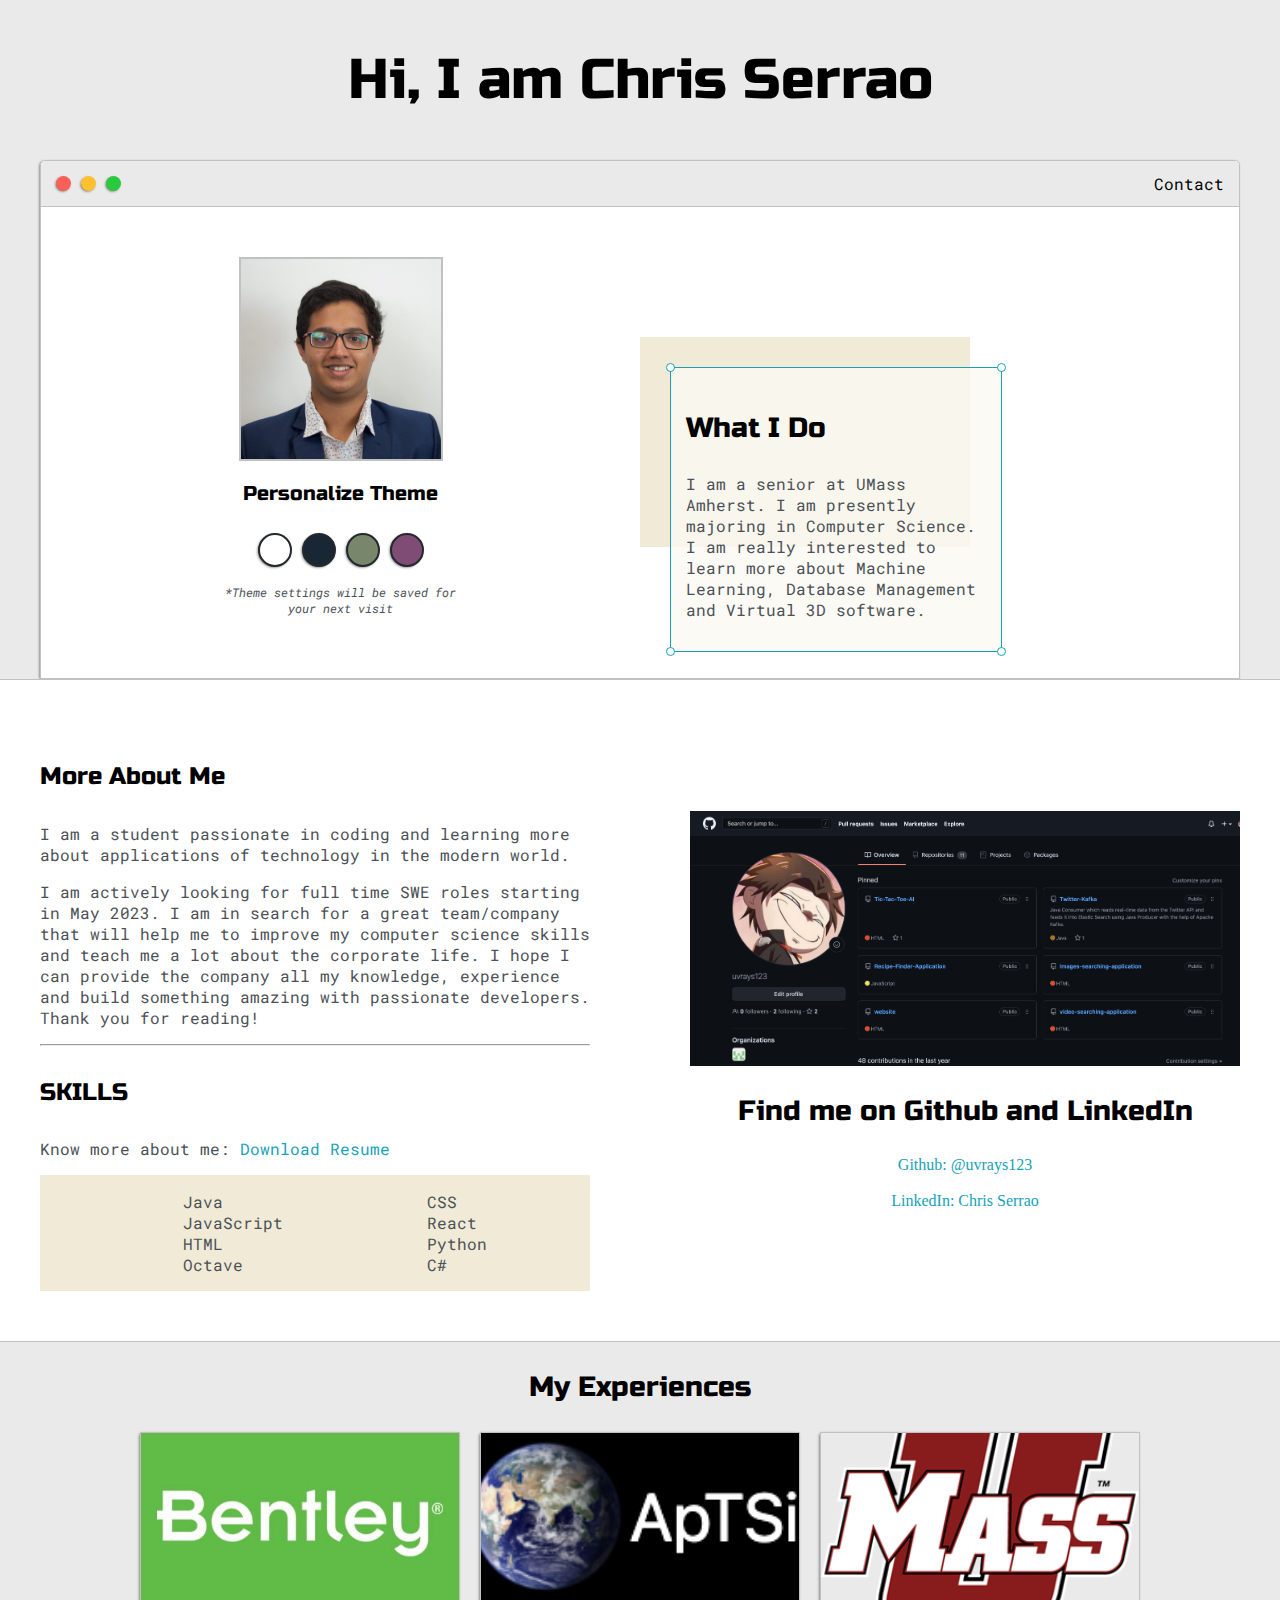
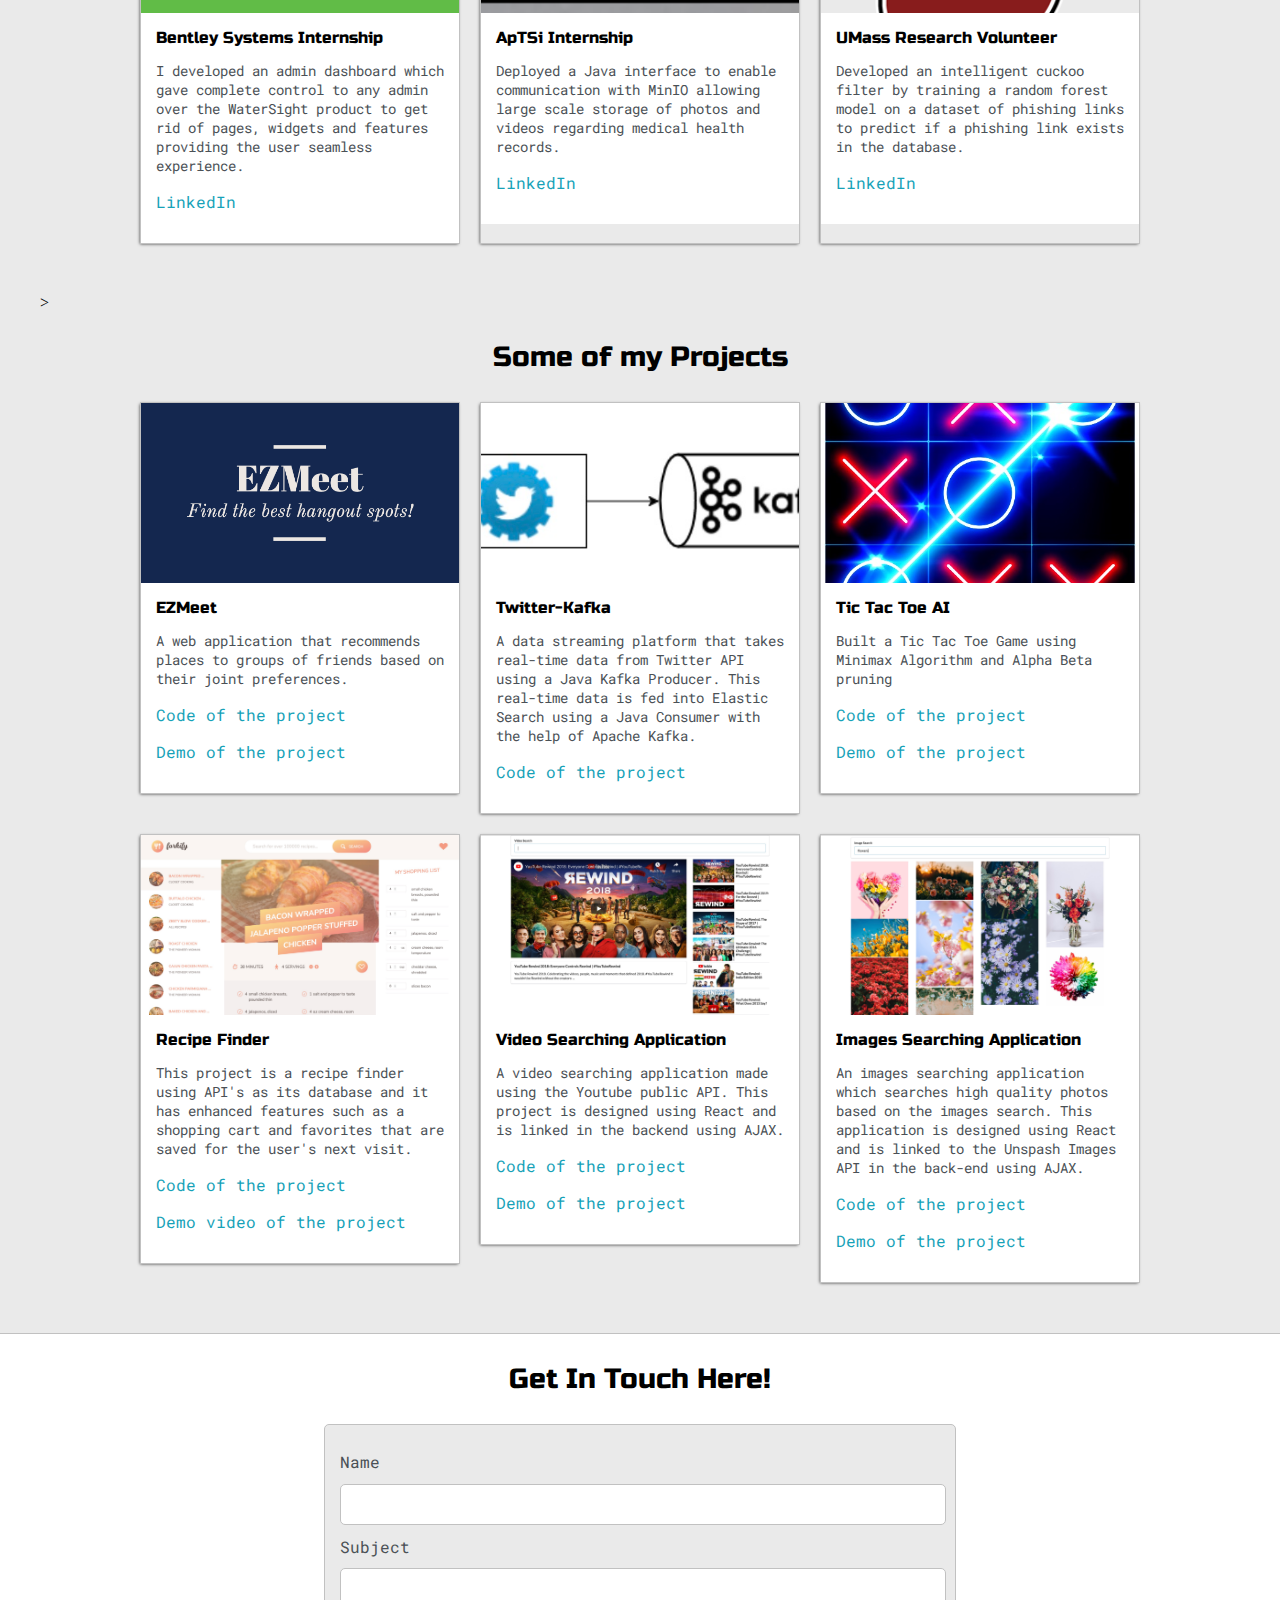
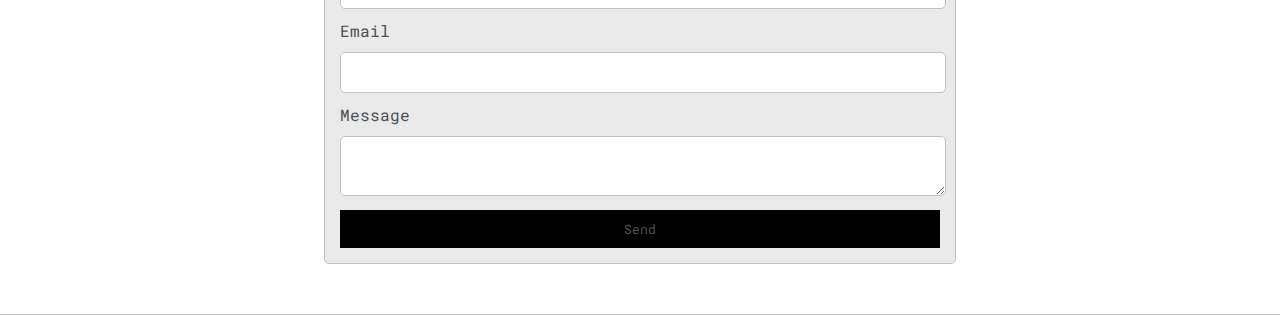
<file: index.html>
<!DOCTYPE html>
<html lang="en" dir="ltr">
  <head>
    <meta charset="utf-8">
    <title>Chris Serrao</title>

    <meta name="viewport" content="width=device-width,
    initial-scale=1, maximum-scale=1, minimum-scale=1" />

    <link href="https://fonts.googleapis.com/css2?family=Russo+One&display=swap" rel="stylesheet">

    <link href="https://fonts.googleapis.com/css2?family=Roboto+Mono:wght@500&family=Russo+One&display=swap" rel="stylesheet">

    <link rel="stylesheet" type="text/css" href="default.css">

    <link id="theme-style" rel="stylesheet" type="text/css" href="">
  </head>
  <body>

    <section class="s1">
      <div class="main-container">
        <div class="greeting-wrapper">
          <h1>Hi, I am Chris Serrao</h1>
        </div>

        <div class="intro-wrapper">
          <div class="nav-wrapper">
            <div class="dots-wrapper">
              <div id="dot-1" class="browser-dot"></div>
              <div id="dot-2" class="browser-dot"></div>
              <div id="dot-3" class="browser-dot"></div>
            </div>

            <ul id="navigation">
              <li><a href="index.html#contact-form">Contact</a></li>
            </ul>
          </div>

          <div class="left-column">
            <img id="profile_pic" src="images/Chris.jpg" alt="Profile Image Crashed!">
            <h5 style="text-align: center; line-height: 0;">Personalize Theme</h5>

            <div id="theme-options-wrapper">
              <div data-mode="light" id="light-mode" class="theme-dot"></div>
              <div data-mode="blue" id="blue-mode" class="theme-dot"></div>
              <div data-mode="green" id="green-mode" class="theme-dot"></div>
              <div data-mode="purple" id="purple-mode" class="theme-dot"></div>
            </div>

            <p id="settings-note">*Theme settings will be saved for<br>your next visit</p>
          </div>

          <div class="right-column">
            <div id="preview-shadow">
              <div id="preview">
                <div id="corner-tl" class="corner"></div>
                <div id="corner-tr" class="corner"></div>
                <h3>What I Do</h3>
                <p>I am a senior at UMass Amherst. I am presently majoring in Computer Science. I am really
                interested to learn more about Machine Learning, Database Management and Virtual 3D software.</p>
                <div id="corner-bl" class="corner"></div>
                <div id="corner-br" class="corner"></div>
              </div>
            </div>
          </div>

        </div>
      </div>
    </section>

    <section class="s2">
      <div class="main-container">
        <div class="about-wrapper">
          <div class="about-me">
              <h4>More About Me</h4>

              <p>I am a student passionate in coding and learning more about applications of technology in the modern world.</p>

              <p>I am actively looking for full time SWE roles starting in May 2023. I am in search for a great team/company
              that will help me to improve my computer science skills and teach me a lot about the corporate life.
	      I hope I can provide the company all my knowledge, experience and build something amazing with passionate developers. 
              Thank you for reading!</p>

              <hr>

              <h4>SKILLS</h4>

              <p>Know more about me: <a target="_blank" href="Resume.pdf">Download Resume</a></p>

              <div id="skills">
                <ul>
                  <li>Java</li>
                  <li>JavaScript</li>
                  <li>HTML</li>
		  <li>Octave</li>
                </ul>
                <ul>
                  <li>CSS</li>
                  <li>React</li>
		  <li>Python</li>
                  <li>C#</li>
                </ul>
              </div>
          </div>

            <div class="social-links">
                <img id="social_img" src="images/Insta.jpg" alt="follow">
                <h3>Find me on Github and LinkedIn</h3>
                <a target="_blank" href="https://github.com/uvrays123">
                  Github: @uvrays123</a>
                <br>
                <a target="_blank" href="https://www.linkedin.com/in/chris-serrao-64360a199/">LinkedIn: Chris Serrao</a>
            </div>
        </div>
      </div>
    </section>

    <section class="s1">
      <div class="main-container">
        <h3 style="text-align: center;">My Experiences</h3>
        <div class="post-wrapper">
          <div class="post">
            <img class="thumbnail" src="images/bentley.jpeg">
            <div class="post-preview">
              <h6 class="post-title">Bentley Systems Internship</h6>
              <p class="post-intro"> 
                I developed an admin dashboard which gave complete control to any admin over the WaterSight
                product to get rid of pages, widgets and features providing the user seamless experience.
              </p>
              <p><a target="_blank" href="https://www.linkedin.com/in/chris-serrao-64360a199/">LinkedIn</a></p>
            </div>
          </div>

          <div class="post">
            <img class="thumbnail" src="images/aptsi.png">
            <div class="post-preview">
              <h6 class="post-title">ApTSi Internship</h6>
              <p class="post-intro"> 
                Deployed a Java interface to enable communication with MinIO allowing large scale 
                storage of photos and videos regarding medical health records.
              </p>
              <p><a target="_blank" href="https://www.linkedin.com/in/chris-serrao-64360a199/">LinkedIn</a></p>
            </div>
          </div>

          <div class="post">
            <img class="thumbnail" src="images/umass.png">
            <div class="post-preview">
              <h6 class="post-title">UMass Research Volunteer</h6>
              <p class="post-intro"> 
                Developed an intelligent cuckoo filter by training a random forest model on a 
                dataset of phishing links to predict if a phishing link exists in the database.
              </p>
              <p><a target="_blank" href="https://www.linkedin.com/in/chris-serrao-64360a199/">LinkedIn</a></p>
            </div>
          </div>

        </div>>

        <h3 style="text-align: center;">Some of my Projects</h3>
        <div class="post-wrapper">
    
      <div>

            <div class="post">
              <img class="thumbnail" src="images/EZMeet.jpeg">
              <div class="post-preview">
                <h6 class="post-title">EZMeet</h6>
                <p class="post-intro">A web application that recommends places to groups of friends based on their joint preferences.</p>
                <p><a target="_blank" href="https://github.com/CS320EZMeet">Code of the project</a></p>
                <p><a target="_blank" href="https://ezmeet320.herokuapp.com/">Demo of the project</a></p>
              </div>
            </div>

      </div>
    <div>
	    <div class="post">
              <img class="thumbnail" src="images/Project-1.jpg">
              <div class="post-preview">
                <h6 class="post-title">Twitter-Kafka</h6>
                <p class="post-intro">A data streaming platform that takes real-time data from Twitter API using a Java Kafka Producer.
		This real-time data is fed into Elastic Search using a Java Consumer with the help of Apache Kafka.</p>
                <p><a target="_blank" href="https://github.com/uvrays123/Twitter-Kafka">Code of the project</a></p>
              </div>
      </div>
	   </div>

	   <div>

            <div class="post">
              <img class="thumbnail" src="images/tic-tac-toe.jpg">
              <div class="post-preview">
                <h6 class="post-title">Tic Tac Toe AI</h6>
                <p class="post-intro">Built a Tic Tac Toe Game using Minimax Algorithm and Alpha Beta pruning</p>
                <p><a target="_blank" href="https://github.com/uvrays123/Tic-Tac-Toe-AI">Code of the project</a></p>
                <p><a target="_blank" href="https://uvrays123.github.io/Tic-Tac-Toe-AI/">Demo of the project</a></p>
              </div>
            </div>

      </div>
      <div>

            <div class="post">
              <img class="thumbnail" src="images/Project-3.jpg">
              <div class="post-preview">
                <h6 class="post-title">Recipe Finder</h6>
                <p class="post-intro">This project is a recipe finder using API's as its database and it has enhanced features
                such as a shopping cart and favorites that are saved for the user's next visit.</p>
                <p><a target="_blank" href="https://github.com/uvrays123/Recipe-Finder-Application">Code of the project</a></p>
                <p><a target="_blank" href="images/Forkify-demo.mov">Demo video of the project</a></p>
              </div>
            </div>

      </div>
      <div>

            <div class="post">
              <img class="thumbnail" src="images/Project-5.jpg">
              <div class="post-preview">
                <h6 class="post-title">Video Searching Application</h6>
                <p class="post-intro">A video searching application made using the Youtube public API. This project is designed
                using React and is linked in the backend using AJAX.</p>
                <p><a target="_blank" href="https://github.com/uvrays123/youtube-clone">Code of the project</a></p>
                <p><a target="_blank" href="https://uvrays123.github.io/youtube-clone/">Demo of the project</a></p>
              </div>
            </div>

      </div>
      <div>

            <div class="post">
              <img class="thumbnail" src="images/Project-6.jpg">
              <div class="post-preview">
                <h6 class="post-title">Images Searching Application</h6>
                <p class="post-intro">An images searching application which searches high quality photos based on the images search. This application
                is designed using React and is linked to the Unspash Images API in the back-end using AJAX.</p>
                <p><a target="_blank" href="https://github.com/uvrays123/unsplash-images-clone">Code of the project</a></p>
                <p><a target="_blank" href="https://uvrays123.github.io/unsplash-images-clone/">Demo of the project</a></p>
              </div>
            </div>

      </div>

        </div>
      </div>
    </section>

    <section class="s2">
      <div class="main-container">
        <h3 style="text-align: center;">Get In Touch Here!</h3>

        <form id="contact-form" enctype="text/plain" method="GET"
        action="mailto:cserrao@umass.edu">
          <label>Name</label>
          <input class="input-field" type="text" name="name">

          <label>Subject</label>
          <input class="input-field" type="text" name="subject">

          <label>Email</label>
          <input class="input-field" type="text" name="email">

          <label>Message</label>
          <textarea class="input-field" name="message"></textarea>

          <input id="submit-btn" type="submit" value="Send">
        </form>

      </div>
    </section>

    <script type="text/javascript" src="script.js"></script>

  </body>
</html>
</file>
<file: default.css>
:root{
  --mainColor:#eaeaea;
  --secondaryColor:#fff;

  --borderColor:#c1c1c1;

  --mainText:black;
  --secondaryText:#4b5156;

  --themeDotBorder:#24292e;
  --previewBg:rgb(251, 249, 243, 0.8);
  --previewShadow:#f0ead6;

  --buttonColor: black;
}


html, body{
  padding: 0;
  margin: 0;
}

body *{
  transition: 0.3s;
}

h1, h2, h3, h4, h5, h6, strong{
  color: var(--mainText);
  font-family: 'Russo One', sans-serif;
  font-weight: 500;
}

p, li, span, label, input, textarea{
  color: var(--secondaryText);
  font-family: 'Roboto Mono', monospace;
}

a{
  text-decoration: none;
  color: #17a2b8;
}

ul{
  list-style: none;
}

h1 { font-size: 56px; }
h2 { font-size: 36px; }
h3 { font-size: 28px; }
h4 { font-size: 24px; }
h5 { font-size: 20px; }
h6 { font-size: 16px; }

.s1{
  background-color: var(--mainColor);
  border-bottom:1px solid var(--borderColor);
  overflow: auto;
}

.s2{
  background-color: var(--secondaryColor);
  border-bottom:1px solid var(--borderColor);
  overflow: auto;
}

.main-container{
  width: 1200px;
  margin: 0 auto;
}

.greeting-wrapper{
  display: grid;
  text-align: center;
  align-content: center;
  min-height: 10em;
}

.intro-wrapper{
  background-color: var(--secondaryColor);
  border: 1px solid var(--borderColor);
  border-radius: 5px 5px 0 0;

  -webkit-box-shadow: -1px 1px 3px -1px rgba(0,0,0,0.75);
  -moz-box-shadow: -1px 1px 3px -1px rgba(0,0,0,0.75);
  box-shadow: -1px 1px 3px -1px rgba(0,0,0,0.75);

  display: grid;
  grid-template-columns: 1fr 1fr;
  grid-template-areas:
    'nav-wrapper nav-wrapper'
    'left-column right-column'
  ;
}

.nav-wrapper{
  border-radius: 5px 5px 0 0;
  grid-area: nav-wrapper;
  border-bottom: 1px solid var(--borderColor);
  display: flex;
  justify-content: space-between;
  align-items: center;
  background-color: var(--mainColor);
}

#navigation a{
  color: var(--mainText);
}

#navigation{
  margin: 0;
  padding: 10px;
}

#navigation li{
  display: inline-block;
  margin-right: 5px;
  margin-left: 5px;
}

.dots-wrapper{
  display: flex;
  padding: 10px;
}

#dot-1{
  background-color: #FC6058;
}

#dot-2{
  background-color: #FEC02F;
}

#dot-3{
  background-color: #2ACA3E;
}

.browser-dot{
  background-color: black;
  height: 15px;
  width: 15px;
  border-radius: 50%;
  margin: 5px;

  -webkit-box-shadow: -1px 1px 3px -1px rgba(0,0,0,0.75);
  -moz-box-shadow: -1px 1px 3px -1px rgba(0,0,0,0.75);
  box-shadow: -1px 1px 3px -1px rgba(0,0,0,0.75);
}

.left-column{
  grid-area: left-column;
  padding-top: 50px;
  padding-bottom: 50px;
}

#profile_pic{
  display: block;
  margin:0 auto;
  height: 200px;
  width: 200px;
  object-fit: cover;
  border: 2px solid var(--borderColor);
}

#theme-options-wrapper{
  display: flex;
  justify-content: center;
}

.theme-dot{
  height: 30px;
  width: 30px;
  border-radius: 50%;
  background-color: black;

  margin: 5px;
  border: 2px solid var(--themeDotBorder);

  -webkit-box-shadow: -1px 1px 3px -1px rgba(0,0,0,0.75);
  -moz-box-shadow: -1px 1px 3px -1px rgba(0,0,0,0.75);
  box-shadow: -1px 1px 3px -1px rgba(0,0,0,0.75);

  cursor: pointer;
}

.theme-dot:hover{
  border-width: 5px;
}

#light-mode{
  background-color: #fff;
}

#blue-mode{
  background-color: #192734;
}

#green-mode{
  background-color: #78866b;
}

#purple-mode{
  background-color: #7E4C74;
}

#settings-note{
  font-size: 12px;
  font-style: italic;
  text-align: center;
}

.right-column{
  grid-area: right-column;
  display: grid;
  align-content: center;
  padding-top: 50px;
  padding-bottom: 50px;
}

#preview-shadow{
  background-color: var(--previewShadow);
  width: 300px;
  height: 180px;
  padding-left: 30px;
  padding-top: 30px;
}

#preview{
  width: 300px;
  border: 1.5px solid #17a2b8;
  background-color: var(--previewBg);
  padding: 15px;
  position: relative;
}

.corner{
  width: 7px;
  height: 7px;
  border-radius: 50%;
  border: 1.5px solid #17a2b8;
  background-color: #fff;
  position: absolute;
}

#corner-tl{
  top: -5px;
  left: -5px;
}

#corner-tr{
  top: -5px;
  right: -5px;
}

#corner-bl{
  bottom: -5px;
  left: -5px;
}

#corner-br{
  bottom: -5px;
  right: -5px;
}

.about-wrapper{
  display: grid;
  grid-template-columns: repeat(auto-fit, minmax(320px, 1fr));
  padding-bottom: 50px;
  padding-top: 50px;
  gap: 100px;
}

#skills{
  display: flex;
  justify-content: space-evenly;
  background-color: var(--previewShadow);
}

.social-links{
  display: grid;
  align-content: center;
  text-align: center;
}

#social_img{
  width: 100%;
}

.post-wrapper{
  display: grid;
  grid-template-columns: repeat(auto-fit, 320px);
  gap: 20px;
  justify-content: center;
  padding-bottom: 50px;
}

.post{
  border: 1px solid var(--borderColor);

  -webkit-box-shadow: -1px 1px 3px -1px rgba(0,0,0,0.75);
  -moz-box-shadow: -1px 1px 3px -1px rgba(0,0,0,0.75);
  box-shadow: -1px 1px 3px -1px rgba(0,0,0,0.75);
}

.thumbnail{
  display: block;
  width: 100%;
  height: 180px;
  object-fit: cover;
}

.post-preview{
  background-color: #fff;
  padding: 15px;
}

.post-title{
  color: black;
  margin: 0;
}

.post-intro{
  color: #4b5156;
  font-size: 14px;
}

#contact-form{
  display: block;
  max-width: 600px;
  margin: 0 auto;
  border: 1px solid var(--borderColor);
  padding: 15px;
  border-radius: 5px;
  background-color: var(--mainColor);
  margin-bottom: 50px;
}

#contact-form label{
  line-height: 2.7em;
}

.input-field{
  width: 100%;
  padding-top: 10px;
  padding-bottom: 10px;
  background-color: var(--secondaryColor);
  border-radius: 5px;
  border: 1px solid var(--borderColor);
  font-size: 14px;
}

#submit-btn{
  margin-top: 10px;
  width: 100%;
  padding-top: 10px;
  padding-bottom: 10px;
  background-color: var(--buttonColor);
  border: none;
}

@media screen and (max-width: 1200px){
   .main-container{
     width: 95%;
   }
}

@media screen and (max-width: 800px){
  .intro-wrapper{
    grid-template-columns: 1fr;
    grid-template-areas:
      'nav-wrapper'
      'left-column'
      'right-column'
    ;
  }

  .right-column{
    justify-content: center;
  }
}
</file>
